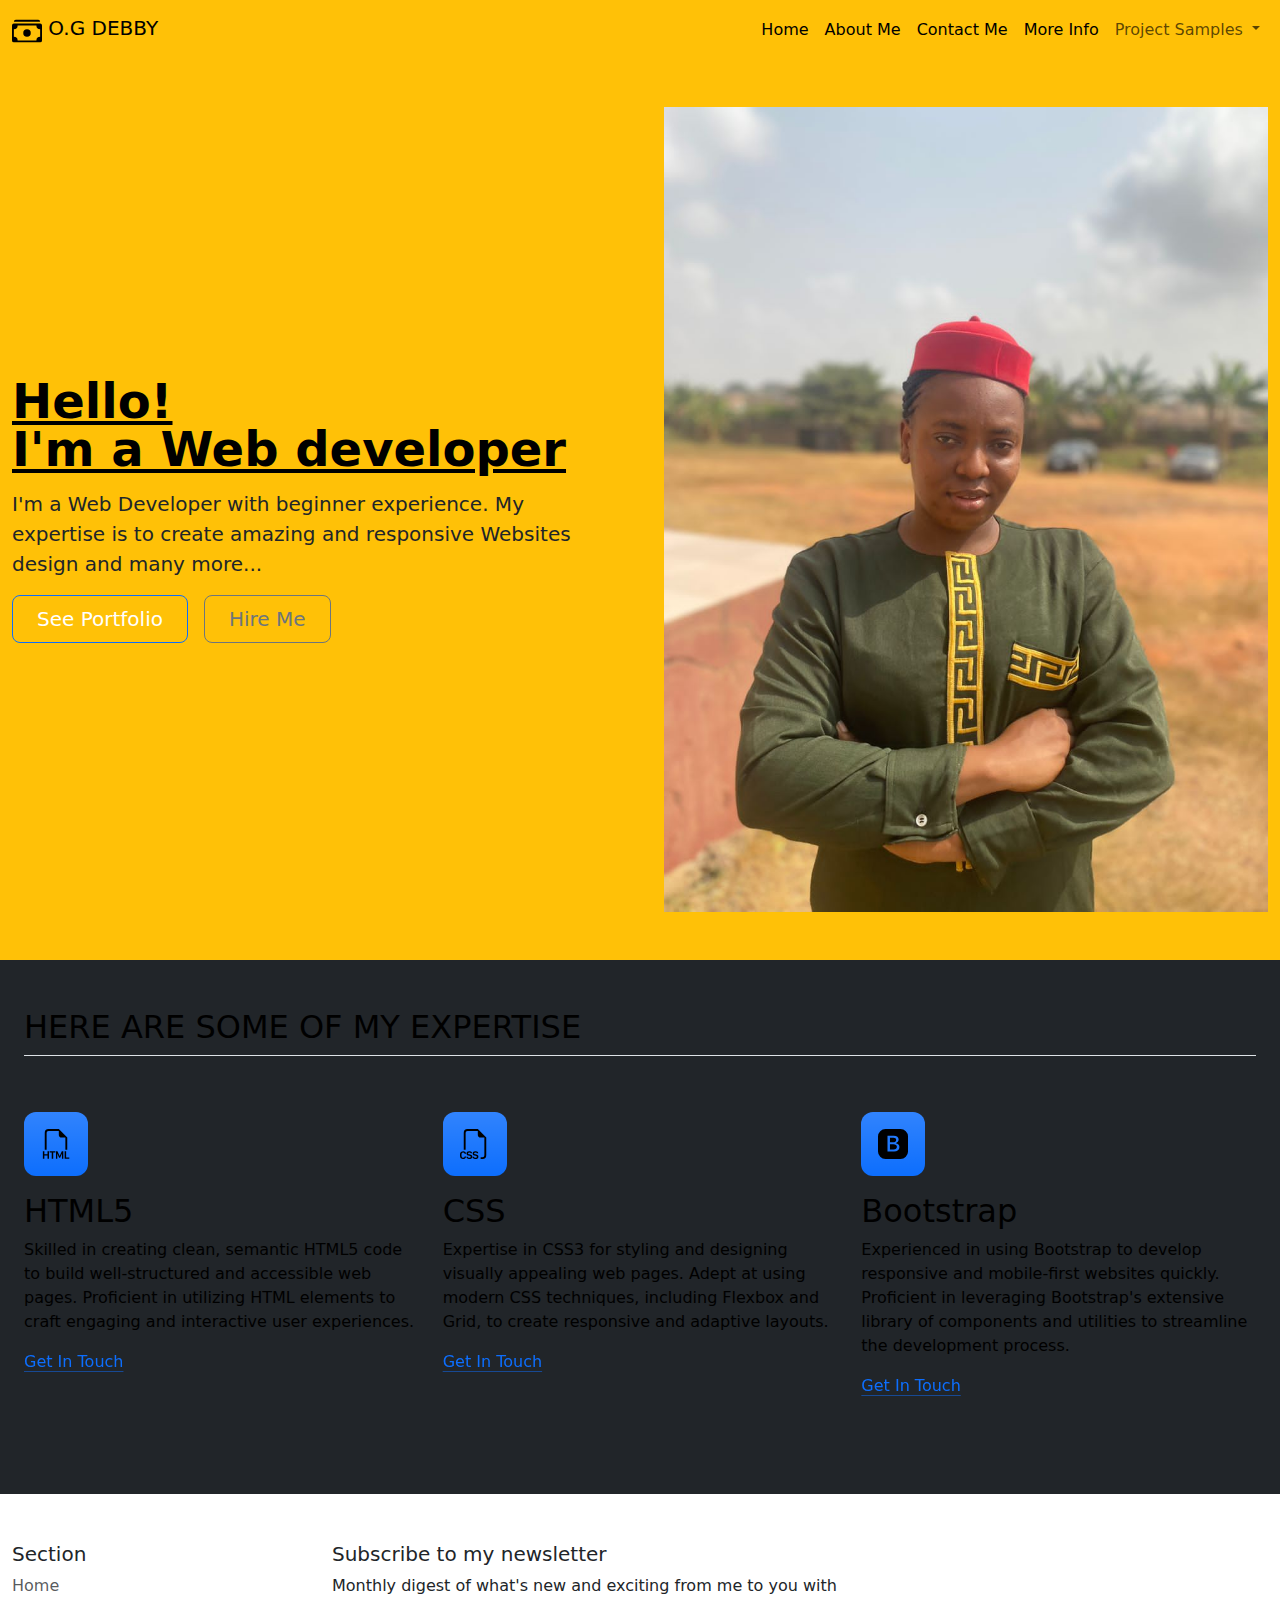
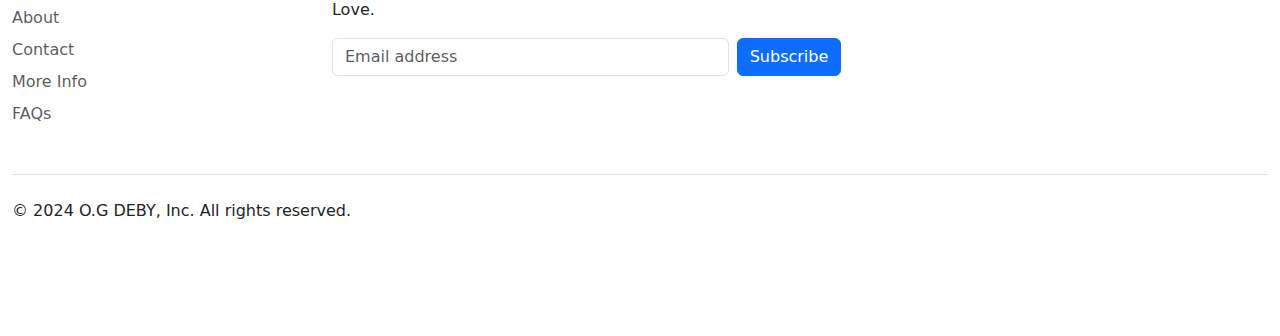
<file: index.html>
<!DOCTYPE html>
<html lang="en">
  <head>
    <meta charset="UTF-8" />
    <meta name="viewport" content="width=device-width, initial-scale=1.0" />
    <meta http-equiv="X-UA-Compatible" content="ie=edge" />
    <title>OKOLO DEBORAH'S PORTFOLIO</title>
    <link
      href="https://cdn.jsdelivr.net/npm/bootstrap@5.3.3/dist/css/bootstrap.min.css"
      rel="stylesheet"
      integrity="sha384-QWTKZyjpPEjISv5WaRU9OFeRpok6YctnYmDr5pNlyT2bRjXh0JMhjY6hW+ALEwIH"
      crossorigin="anonymous"
    />
    <link rel="stylesheet" href="styles.css" />
  </head>
  <body>
    <!-- Begining of Nav Bar -->
         <nav class="navbar navbar-expand-lg bg-warning sticky-top">
        <div class="container-fluid">
          <a class="navbar-brand" href="#">
            <img src="./images/cash-stack.svg" alt="logo"  height="30"
            class="d-inline-block align-text-top" /> O.G DEBBY
          </a>
         <button class="navbar-toggler" type="button" data-bs-toggle="collapse" data-bs-target="#navbarSupportedContent" aria-controls="navbarSupportedContent" aria-expanded="false" aria-label="Toggle navigation">
            <span class="navbar-toggler-icon"></span>
          </button>
          <div class="collapse navbar-collapse" id="navbarSupportedContent">
            <ul class="navbar-nav ms-auto mb-2 mb-lg-0">
              <li class="nav-item">
                <a class="nav-link active" aria-current="page" href="index.html">Home</a>
              </li>
              <li class="nav-item">
                <a class="nav-link active" aria-current="page" href="about.html">About Me</a>
              </li>
              <li class="nav-item">
                <a class="nav-link active" href="contact.html">Contact Me</a>
              </li>
              <li class="nav-item">
                <a class="nav-link active" href="more info.html">More Info</a>
              </li>
              <li class="nav-item dropdown">
                <a class="nav-link dropdown-toggle" href="#" role="button" data-bs-toggle="dropdown" aria-expanded="false">
                  Project Samples
                </a>
                <ul class="dropdown-menu">
                  <li><a class="dropdown-item" href="Link">View CV</a></li>
                  <li><a class="dropdown-item" href="about.html">View Projects</a></li>
                  <li><hr class="dropdown-divider"></li>
                  <li><a class="dropdown-item" href="more info.html">More Info</a></li>
                </ul>
              </li>
              </ul>
            <!-- <form class="d-flex" role="search">
              <input class="form-control me-2" type="search" placeholder="Search" aria-label="Search">
              <button class="btn btn-outline-success" type="submit">Search</button>
            </form> -->
          </div>
        </div>
         </nav> 
         <!-- End of Nav Bar -->
         <!-- Begining of Hero Section -->           
         <!-- <div class="container col-xxl-8 px-4 py-5 "> -->
          <div class="container-fluid ">
          <div class="row flex-lg-row-reverse align-items-center g-5 py-5 bg-warning">
            <div class="col-10 col-sm-8 col-lg-6">
              <img src="./images/backdrop image.jpg" class="d-block mx-lg-auto img-fluid" alt="Image of Deborah" width="700" height="300" loading="lazy">
            </div>
            <div class="col-lg-6">
              <h1 class="display-5 fw-bold text-body-emphasis lh-1 mb-3">Hello! <br />I'm a Web developer</h1>
              <p class="lead">I'm a  Web Developer with beginner experience. My expertise is to create amazing and responsive Websites design and many more...</p>
              <div class="d-grid gap-2 d-md-flex justify-content-md-start">
                <button type="button" class="btn btn-primary bg-warning btn-lg px-4 me-md-2">See Portfolio</button>
                <button type="button" class="btn btn-outline-secondary btn-lg px-4">Hire Me</button>
              </div>
            </div>
          </div>
        </div>
        <!-- End of Hero Section -->
         <!-- Begining of the feature section -->
         <!-- <div class="container px-4 py-5 bg-dark" id="featured-3"> -->
          <div class="container-fluid px-4 py-5 bg-dark" id="featured-3">
          <h2 class="pb-2 border-bottom text-body-emphasis">HERE ARE SOME OF MY EXPERTISE</h2>
          <div class="row g-4 py-5 row-cols-1 row-cols-lg-3">
            <div class="feature col">
              <div class="feature-icon d-inline-flex align-items-center justify-content-center text-bg-primary bg-gradient fs-2 mb-3">
                <img src="./images/filetype-html.svg" alt="html icon" height="30">
              </div>
              <h3 class="fs-2 text-body-emphasis">HTML5</h3>
              <p class="text-body-emphasis">Skilled in creating clean, semantic HTML5 code to build well-structured and accessible web pages. 
                  Proficient in utilizing HTML elements to craft engaging and interactive user experiences.</p>
              <a href="#" class="icon-link">
                  Get In Touch
                <svg class="bi"><use xlink:href="#chevron-right"></use></svg>
              </a>
            </div>
            <div class="feature col">
              <div class="feature-icon d-inline-flex align-items-center justify-content-center text-bg-primary bg-gradient fs-2 mb-3">
                  <img src="./images/filetype-css.svg" alt="html icon" height="30">
              </div>
              <h3 class="fs-2 text-body-emphasis">CSS</h3>
              <p class="text-body-emphasis">Expertise in CSS3 for styling and designing visually appealing web pages. Adept at using modern CSS techniques,
                  including Flexbox and Grid, to create responsive and adaptive layouts.</p>
              <a href="#" class="icon-link">
                  Get In Touch
                <svg class="bi"><use xlink:href="#chevron-right"></use></svg>
              </a>
            </div>
            <div class="feature col">
              <div class="feature-icon d-inline-flex align-items-center justify-content-center text-bg-primary bg-gradient fs-2 mb-3">
                  <img src="./images/bootstrap-fill.svg" alt="html icon" height="30">
              </div>
              <h3 class="fs-2 text-body-emphasis">Bootstrap</h3>
              <p class="text-body-emphasis">Experienced in using Bootstrap to develop responsive and mobile-first websites quickly. 
                  Proficient in leveraging Bootstrap's extensive library of components and utilities to streamline the development process.</p>
              <a href="#" class="icon-link">
                  Get In Touch
                <svg class="bi"><use xlink:href="#chevron-right"></use></svg>
              </a>
            </div>
          </div>
        </div>
        <!-- End of feature Section -->
       
        
  <script src="https://cdn.jsdelivr.net/npm/bootstrap@5.3.3/dist/js/bootstrap.bundle.min.js" integrity="sha384-YvpcrYf0tY3lHB60NNkmXc5s9fDVZLESaAA55NDzOxhy9GkcIdslK1eN7N6jIeHz" crossorigin="anonymous"></script>
  </body>
   <!-- Footer Section -->
   <div class="container-fluid">
    <footer class="py-5">
      <div class="row">
        <div class="col-6 col-md-2 mb-3">
          <h5>Section</h5>
          <ul class="nav flex-column">
            <li class="nav-item mb-2"><a href="#" class="nav-link p-0 text-body-secondary">Home</a></li>
            <li class="nav-item mb-2"><a href="#" class="nav-link p-0 text-body-secondary">About </a></li>
            <li class="nav-item mb-2"><a href="#" class="nav-link p-0 text-body-secondary">Contact</a></li>
            <li class="nav-item mb-2"><a href="#" class="nav-link p-0 text-body-secondary">More Info</a></li>
            <li class="nav-item mb-2"><a href="#" class="nav-link p-0 text-body-secondary">FAQs</a></li>
          </ul>
        </div>
  
                
        <div class="col-md-5 offset-md-1 mb-3">
          <form>
            <h5>Subscribe to my newsletter</h5>
            <p>Monthly digest of what's new and exciting from me to you with Love.</p>
            <div class="d-flex flex-column flex-sm-row w-100 gap-2">
              <label for="newsletter1" class="visually-hidden">Email address</label>
              <input id="newsletter1" type="text" class="form-control" placeholder="Email address">
              <button class="btn btn-primary" type="button">Subscribe</button>
            </div>
          </form>
        </div>
      </div>
        <div class="d-flex flex-column flex-sm-row justify-content-between py-4 my-4 border-top">
        <p>© 2024 O.G DEBY, Inc. All rights reserved.</p>
        <ul class="list-unstyled d-flex">
          <li class="ms-3"><a class="link-body-emphasis" href="https://www.linkedin.com/in/deborah-okolo-aa0a221a5/"><svg class="bi" width="24" height="24"><use xlink:href="#twitter"></use></svg></a></li>
          <li class="ms-3"><a class="link-body-emphasis" href="#"><svg class="bi" width="24" height="24"><use xlink:href="#instagram"></use></svg></a></li>
          <li class="ms-3"><a class="link-body-emphasis" href="#"><svg class="bi" width="24" height="24"><use xlink:href="#facebook"></use></svg></a></li>
         </ul>
      </div>
    
    </footer>
  </div>
  <!-- End of footer -->
</html>
</file>
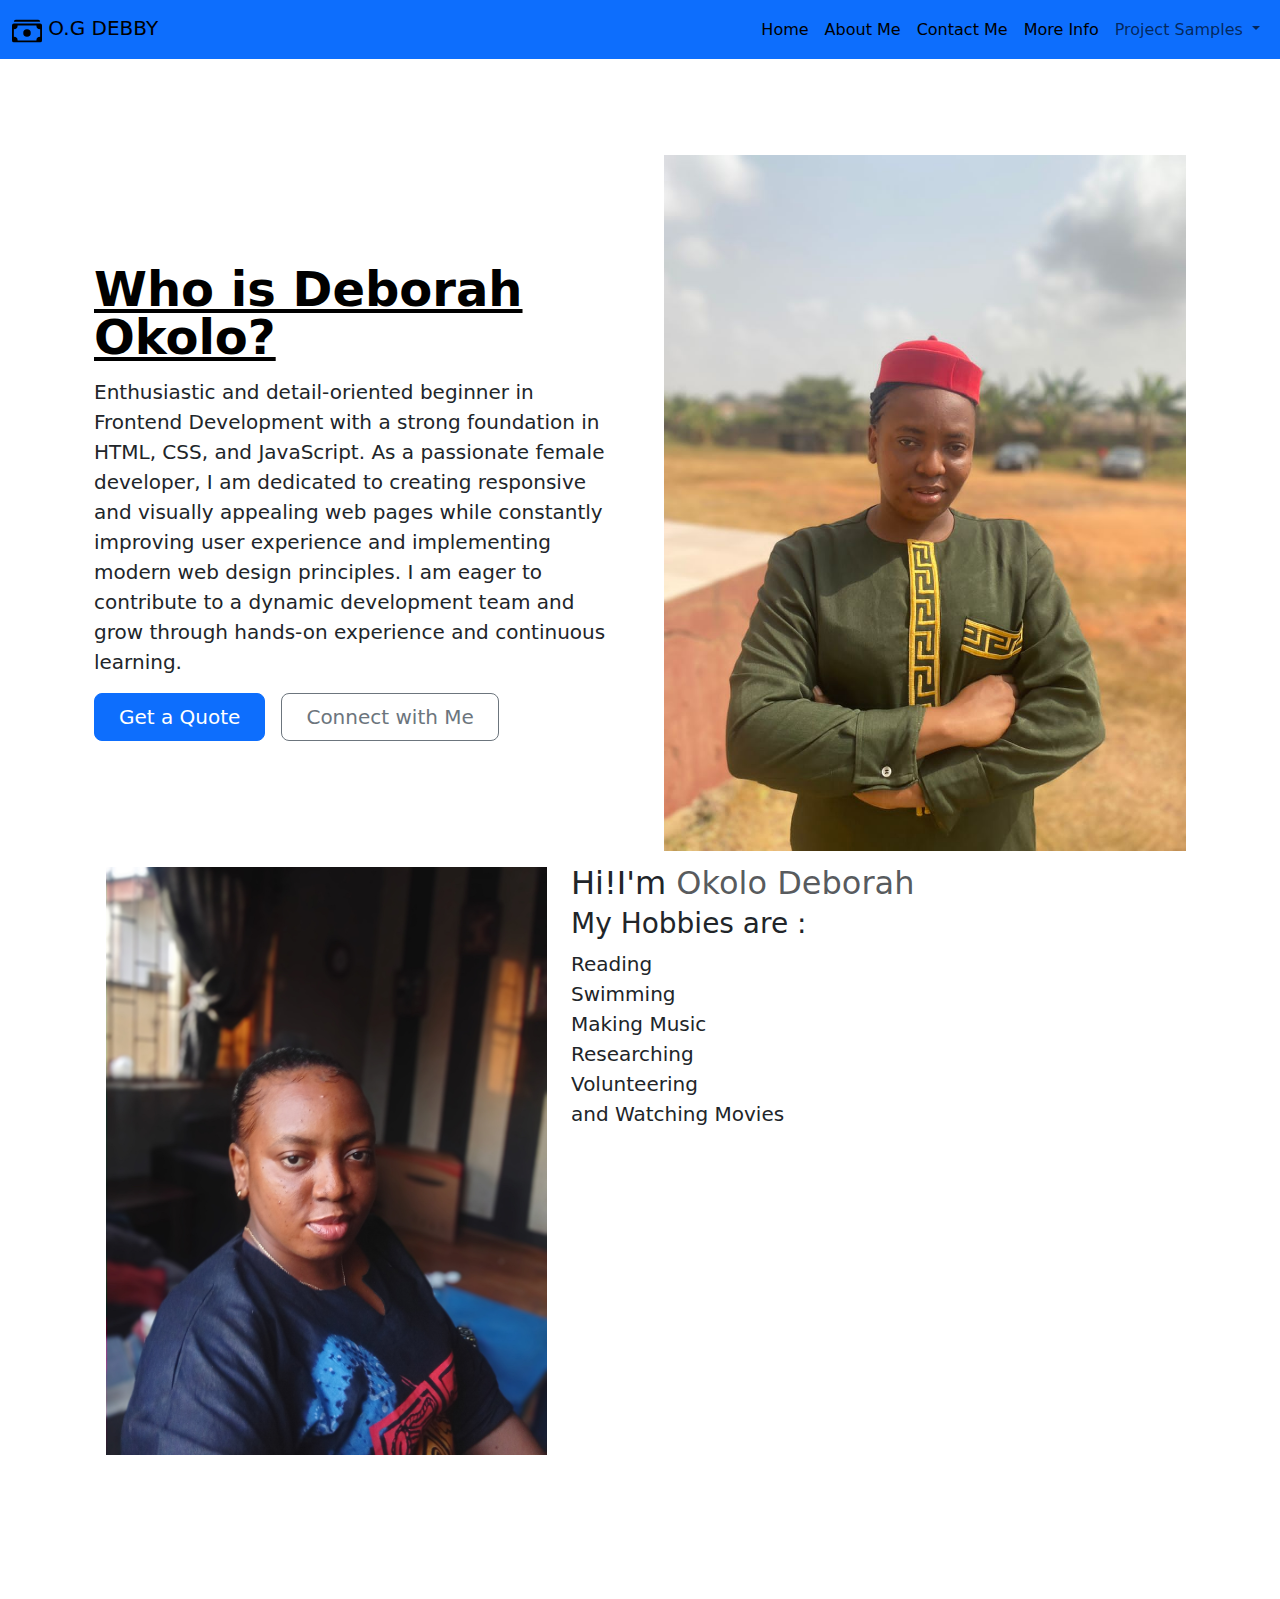
<file: about.html>
<!DOCTYPE html>
<html lang="en">
  <head>
    <meta charset="UTF-8" />
    <meta name="viewport" content="width=device-width, initial-scale=1.0" />
    <meta http-equiv="X-UA-Compatible" content="ie=edge" />
    <title>OKOLO DEBORAH'S PORTFOLIO</title>
    <link
      href="https://cdn.jsdelivr.net/npm/bootstrap@5.3.3/dist/css/bootstrap.min.css"
      rel="stylesheet"
      integrity="sha384-QWTKZyjpPEjISv5WaRU9OFeRpok6YctnYmDr5pNlyT2bRjXh0JMhjY6hW+ALEwIH"
      crossorigin="anonymous"
    />
    <link rel="stylesheet" href="styles.css" />
  </head>
  <body>
    <!-- Begining of Nav Bar -->
     <nav class="navbar navbar-expand-lg bg-primary sticky-top">
        <div class="container-fluid">
          <a class="navbar-brand" href="#">
            <img src="./images/cash-stack.svg" alt="logo"  height="30"
            class="d-inline-block align-text-top" /> O.G DEBBY
          </a>
         <button class="navbar-toggler" type="button" data-bs-toggle="collapse" data-bs-target="#navbarSupportedContent" aria-controls="navbarSupportedContent" aria-expanded="false" aria-label="Toggle navigation">
            <span class="navbar-toggler-icon"></span>
          </button>
          <div class="collapse navbar-collapse" id="navbarSupportedContent">
            <ul class="navbar-nav ms-auto mb-2 mb-lg-0">
              <li class="nav-item">
                <li class="nav-item">
                    <a class="nav-link active" aria-current="page" href="index.html">Home</a>
                  </li>
                <a class="nav-link active" aria-current="page" href="about.html">About Me</a>
              </li>
              <li class="nav-item">
                <a class="nav-link active" href="contact.html">Contact Me</a>
              </li>
              <li class="nav-item">
                <a class="nav-link active" href="more info.html">More Info</a>
              </li>
              <li class="nav-item dropdown">
                <a class="nav-link dropdown-toggle" href="#" role="button" data-bs-toggle="dropdown" aria-expanded="false">
                  Project Samples
                </a>
                <ul class="dropdown-menu">
                  <li><a class="dropdown-item" href="Link">View CV</a></li>
                  <li><a class="dropdown-item" href="about.html">View Projects</a></li>
                  <li><hr class="dropdown-divider"></li>
                  <li><a class="dropdown-item" href="more info.html">More Info</a></li>
                </ul>
              </li>
               </ul>
             </div>
        </div>
    </nav> 
    <!-- End of Nav Bar -->
    <!-- Begining of Hero Section -->
    <div class="container col-xxl-8 px-4 py-5 mb-5">
        <div class="row flex-lg-row-reverse align-items-center g-5 py-5">
          <div class="col-10 col-sm-8 col-lg-6">
            <img src="./images/backdrop image.jpg" class="d-block mx-lg-auto img-fluid" alt="Image of Deborah" width="700" height="500" loading="lazy">
          </div>
    <div class="col-lg-6">
        <h1 class="display-5 fw-bold text-body-emphasis lh-1 mb-3">Who is Deborah Okolo?</h1>
        <p class="lead">Enthusiastic and detail-oriented beginner in Frontend Development
             with a strong foundation in HTML, CSS, and JavaScript. As a passionate female developer,
              I am dedicated to creating responsive and visually appealing web pages 
              while constantly improving user experience and implementing modern web design principles. I am eager to contribute to a dynamic development team and grow through hands-on experience and continuous learning.</p>
        <div class="d-grid gap-2 d-md-flex justify-content-md-start">
          <button type="button" class="btn btn-primary btn-lg px-4 me-md-2">Get a Quote</button>
          <button type="button" class="btn btn-outline-secondary btn-lg px-4">Connect with Me</button>
        </div>
      </div>
      <!-- End of Hero Section -->      
        <!-- Beginning of Another Hero Section -->
        <div class="row featurette mt-3">
          <div class="col-md-7 order-md-2 ">
            <h2 class="featurette-heading fw-normal lh-1">Hi!I'm <span class="text-body-secondary">Okolo Deborah</span></h2>
            <h3 >My Hobbies are :</h3>
            <p class="lead">Reading<br/> Swimming<br/> Making
              Music<br /> Researching<br/>
              Volunteering<br/> 
              and Watching Movies</p>
          </div>
          <div class="col-md-5 order-md-1">
            <!-- <svg class="bd-placeholder-img bd-placeholder-img-lg featurette-image img-fluid mx-auto" width="500" height="500" xmlns="http://www.w3.org/2000/svg" role="img" aria-label="Placeholder: 500x500" preserveAspectRatio="xMidYMid slice" focusable="false"><title>Placeholder</title><rect width="100%" height="100%" fill="var(--bs-secondary-bg)"></rect><text x="50%" y="50%" fill="var(--bs-secondary-color)" dy=".3em">500x500</text></svg> -->
            <img src="./images/Background Img1.jpg" alt="Image of Debby" class="bd-placeholder-img bd-placeholder-img-lg featurette-image img-fluid mx-auto" width="500" height="500" xmlns="http://www.w3.org/2000/svg" role="img" aria-label="Placeholder: 500x500" preserveAspectRatio="xMidYMid slice" focusable="false"><title>Placeholder</title><rect width="100%" height="100%" fill="var(--bs-secondary-bg)"></rect><text x="50%" y="50%" fill="var(--bs-secondary-color)" dy=".3em"/>
          </div>
        </div>
         <!-- End of Cover Page -->
             <script src="https://cdn.jsdelivr.net/npm/bootstrap@5.3.3/dist/js/bootstrap.bundle.min.js" integrity="sha384-YvpcrYf0tY3lHB60NNkmXc5s9fDVZLESaAA55NDzOxhy9GkcIdslK1eN7N6jIeHz" crossorigin="anonymous"></script>
            </body>
</file>
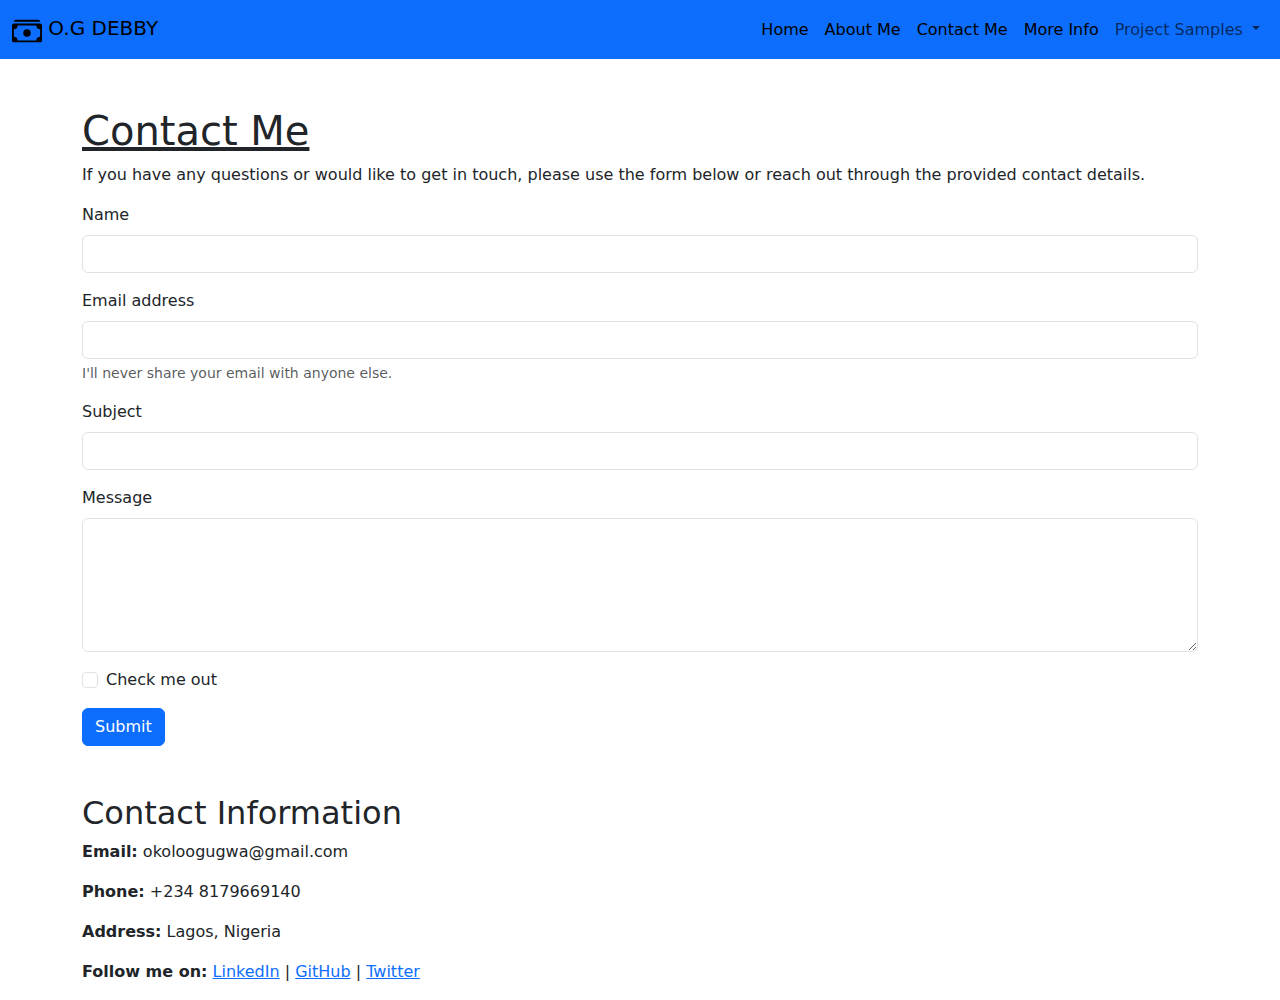
<file: contact.html>
<!DOCTYPE html>
<html lang="en">
  <head>
    <meta charset="UTF-8" />
    <meta name="viewport" content="width=device-width, initial-scale=1.0" />
    <meta http-equiv="X-UA-Compatible" content="ie=edge" />
    <title>OKOLO DEBORAH'S PORTFOLIO</title>
    <link
      href="https://cdn.jsdelivr.net/npm/bootstrap@5.3.3/dist/css/bootstrap.min.css"
      rel="stylesheet"
      integrity="sha384-QWTKZyjpPEjISv5WaRU9OFeRpok6YctnYmDr5pNlyT2bRjXh0JMhjY6hW+ALEwIH"
      crossorigin="anonymous"
    />
    <link rel="stylesheet" href="styles.css" />
  </head>
  <body>
     <nav class="navbar navbar-expand-lg bg-primary sticky-top">
        <div class="container-fluid">
          <a class="navbar-brand" href="#">
            <img src="./images/cash-stack.svg" alt="logo"  height="30"
            class="d-inline-block align-text-top" /> O.G DEBBY
          </a>
         <button class="navbar-toggler" type="button" data-bs-toggle="collapse" data-bs-target="#navbarSupportedContent" aria-controls="navbarSupportedContent" aria-expanded="false" aria-label="Toggle navigation">
            <span class="navbar-toggler-icon"></span>
          </button>
          <div class="collapse navbar-collapse" id="navbarSupportedContent">
            <ul class="navbar-nav ms-auto mb-2 mb-lg-0">
              <li class="nav-item">
                <a class="nav-link active" aria-current="page" href="index.html">Home</a>
              </li>
              <li class="nav-item">
                <a class="nav-link active" aria-current="page" href="about.html">About Me</a>
              </li>
              <li class="nav-item">
                <a class="nav-link active" href="contact.html">Contact Me</a>
              </li>
              <li class="nav-item">
                <a class="nav-link active" href="more info.html">More Info</a>
              </li>
              <li class="nav-item dropdown">
                <a class="nav-link dropdown-toggle" href="#" role="button" data-bs-toggle="dropdown" aria-expanded="false">
                  Project Samples
                </a>
                <ul class="dropdown-menu">
                  <li><a class="dropdown-item" href="Link">View CV</a></li>
                  <li><a class="dropdown-item" href="about.html">View Projects</a></li>
                  <li><hr class="dropdown-divider"></li>
                  <li><a class="dropdown-item" href="more info.html">More Info</a></li>
                </ul>
              </li>
              </ul>
            </div>
        </div>
         </nav> 
         <!-- End of Navigation Bar -->
         <!-- Begining of Contact Me Form -->
         <div class="container mt-5 ">
          <h1>Contact Me</h1>
          <p>If you have any questions or would like to get in touch, please use the form below or reach out through the provided contact details.</p>
          <form>
            <div class="mb-3">
              <label for="name" class="form-label">Name</label>
              <input type="text" class="form-control" id="name" required>
            </div>
               <div class="mb-3">
                <label for="exampleInputEmail1" class="form-label">Email address</label>
                <input type="email" class="form-control" id="exampleInputEmail1" aria-describedby="emailHelp">
                <div id="emailHelp" class="form-text">I'll never share your email with anyone else.</div>
              </div>
              <div class="mb-3">
                <label for="subject" class="form-label">Subject</label>
                <input type="text" class="form-control" id="subject" required>
              </div>
              <div class="mb-3">
                <label for="message" class="form-label">Message</label>
                <textarea class="form-control" id="message" rows="5" required></textarea>
              </div>
              <div class="mb-3 form-check">
                <input type="checkbox" class="form-check-input" id="exampleCheck1">
                <label class="form-check-label" for="exampleCheck1">Check me out</label>
              </div>
              <button type="submit" class="btn btn-primary">Submit</button>
            </form>
          
            <!-- Contact Information -->
            <div class="mt-5">
              <h2>Contact Information</h2>
              <p><strong>Email:</strong> okoloogugwa@gmail.com</p>
              <p><strong>Phone:</strong> +234 8179669140</p>
              <p><strong>Address:</strong> Lagos, Nigeria</p>
              <p>
                <strong>Follow me on:</strong>
                <a href="www.linkedin.com/in/deborah-okolo-aa0a221a5" target="_blank">LinkedIn</a> |
                <a href="https://github.com/Ogugwa/" target="_blank">GitHub</a> |
                <a href="https://twitter.com/deborahokolo" target="_blank">Twitter</a>
              </p>
            </div>
          </div>
              
             </form>
        
         <script src="https://cdn.jsdelivr.net/npm/bootstrap@5.3.3/dist/js/bootstrap.bundle.min.js" integrity="sha384-YvpcrYf0tY3lHB60NNkmXc5s9fDVZLESaAA55NDzOxhy9GkcIdslK1eN7N6jIeHz" crossorigin="anonymous"></script>
  </body>
</html>
</file>
<file: styles.css>
h1 {
  text-decoration: underline;
}
.feature-icon {
  width: 4rem;
  height: 4rem;
  border-radius: 0.75rem;
}
</file>
